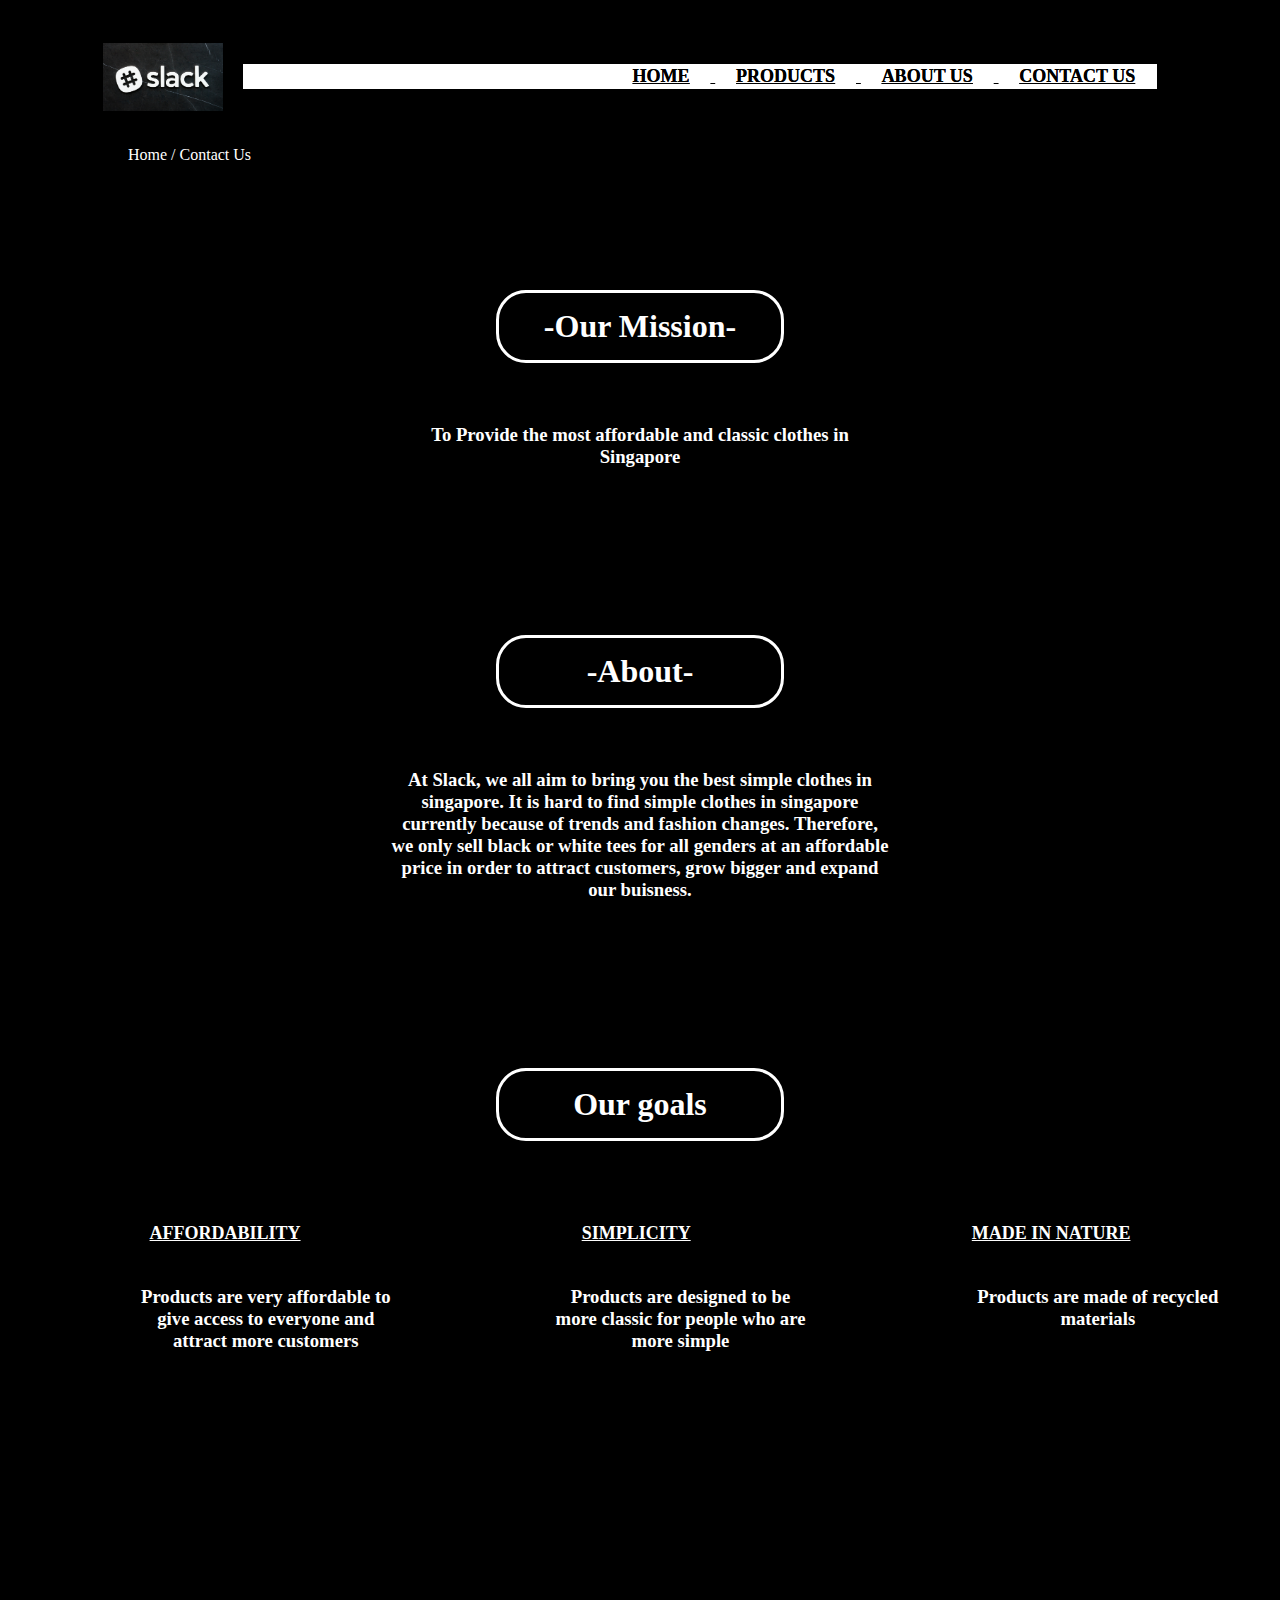
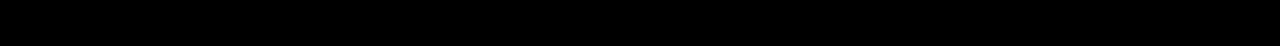
<file: aboutus.html>
<!doctype html>
<html>
<head>
<meta charset="utf-8">
<title>about us</title>
<link href="style.css" rel="stylesheet" type="text/css">
</head>

<body class="darkbackground">
	<div>
		<div class="nav">
			 <img src="logo.jpg" width="100" class="topleft">
				  <ul class="navlinks">
				    <li><a href="Index.html" >Home</a></li>
					   <li><a href="products.html" >Products</a></li>
					   <li><a href="aboutus.html" >About us</a></li>
					   <li><a href="contactus.html" >Contact us</a></li>
			
			</ul>
		</div>
	</div>
	<div class="directory">Home / Contact Us</div><br>
	<div><h1 class="aboutusmessage">-Our Mission-</h1>
	</div>
	<h3 class="aboutusgoal">To Provide the most affordable and classic clothes in Singapore</h3>
	<div><h1 class="aboutusmessage">-About-</h1>
		<h3 class="aboutusgoal">At Slack, we all aim to bring you the best simple clothes in singapore. It is hard to find simple clothes in singapore currently because of trends and fashion changes. Therefore, we only sell black or white tees for all genders at an affordable price in order to attract customers, grow bigger and expand our buisness.</h3>
	</div>
	<div><h1 class="aboutusmessage">Our goals</h1>
		<ul class="aboutusmiddletitle">
			<li class="aboutusmiddletitle">Affordability</li>
			<li class="aboutusmiddletitle">Simplicity</li>
			<li class="aboutusmiddletitle">Made in Nature</li>
		
	  </ul>
</div>
	<h3 class="aboutustext">Products are very affordable to give access to everyone and attract more customers</h3>
<h3 class="aboutustext2">Products are designed to be more classic for people who are more simple</h3>
<h3 class="aboutustext3">Products are made of recycled materials</h3>
	<div class="marginbottom"></div>



	
	
</body>
</html>
</file>
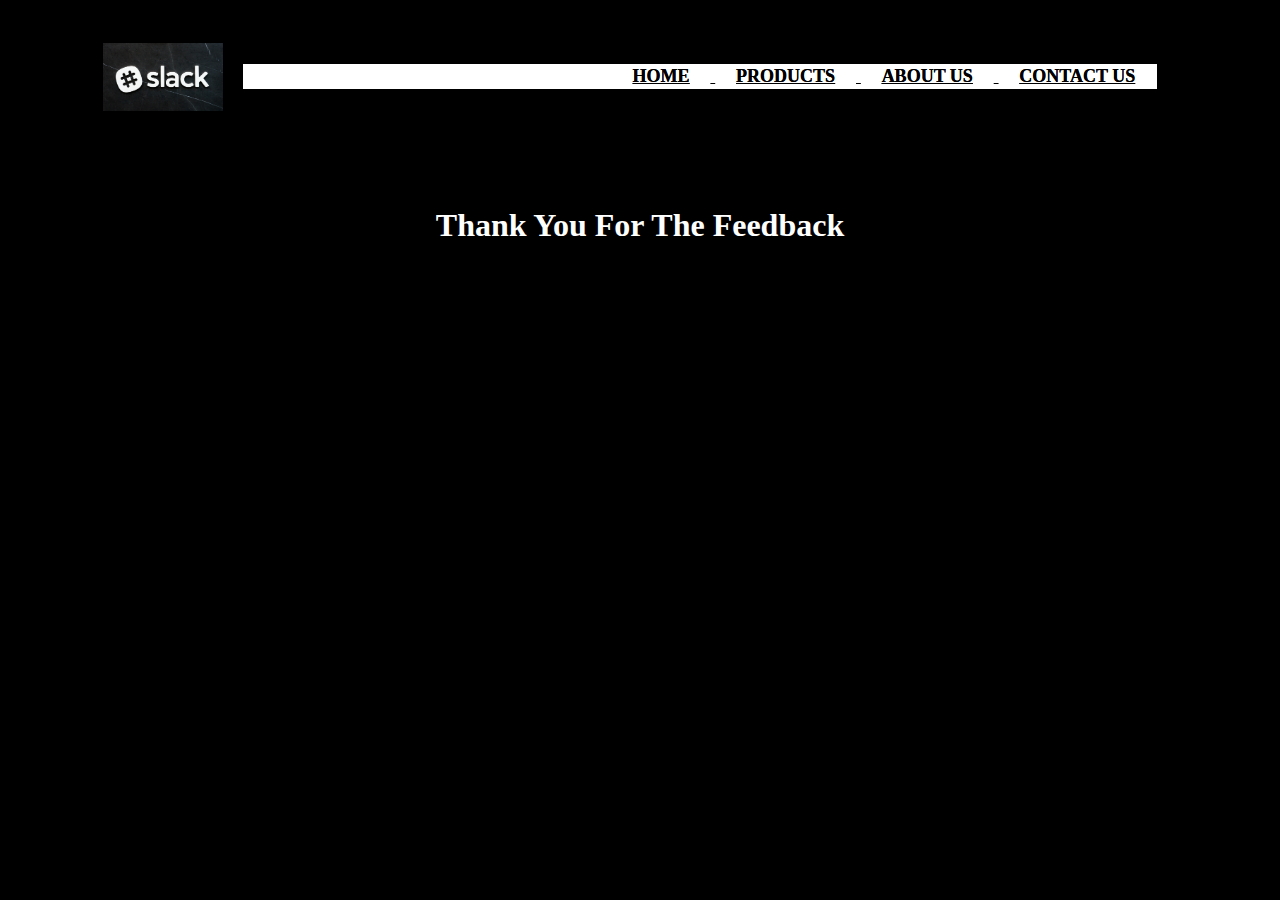
<file: aboutusform.html>
<!doctype html>
<html>
<head>
<meta charset="utf-8">
<title>contactusform</title>
<link href="style.css" rel="stylesheet" type="text/css">
</head>

<body class="darkbackground">
<div>
		<div class="nav">
			 <img src="logo.jpg" width="100" class="topleft">
				  <ul class="navlinks">
				    <li><a href="Index.html" >Home</a></li>
					   <li><a href="products.html" >Products</a></li>
					   <li><a href="aboutus.html" >About us</a></li>
					   <li><a href="contactus.html" >Contact us</a></li>
			
			</ul>
		</div>
	</div>
	<h1 class="aboutusgoal"><strong>Thank You For The Feedback</strong></h1>
</body>
</html>
</file>
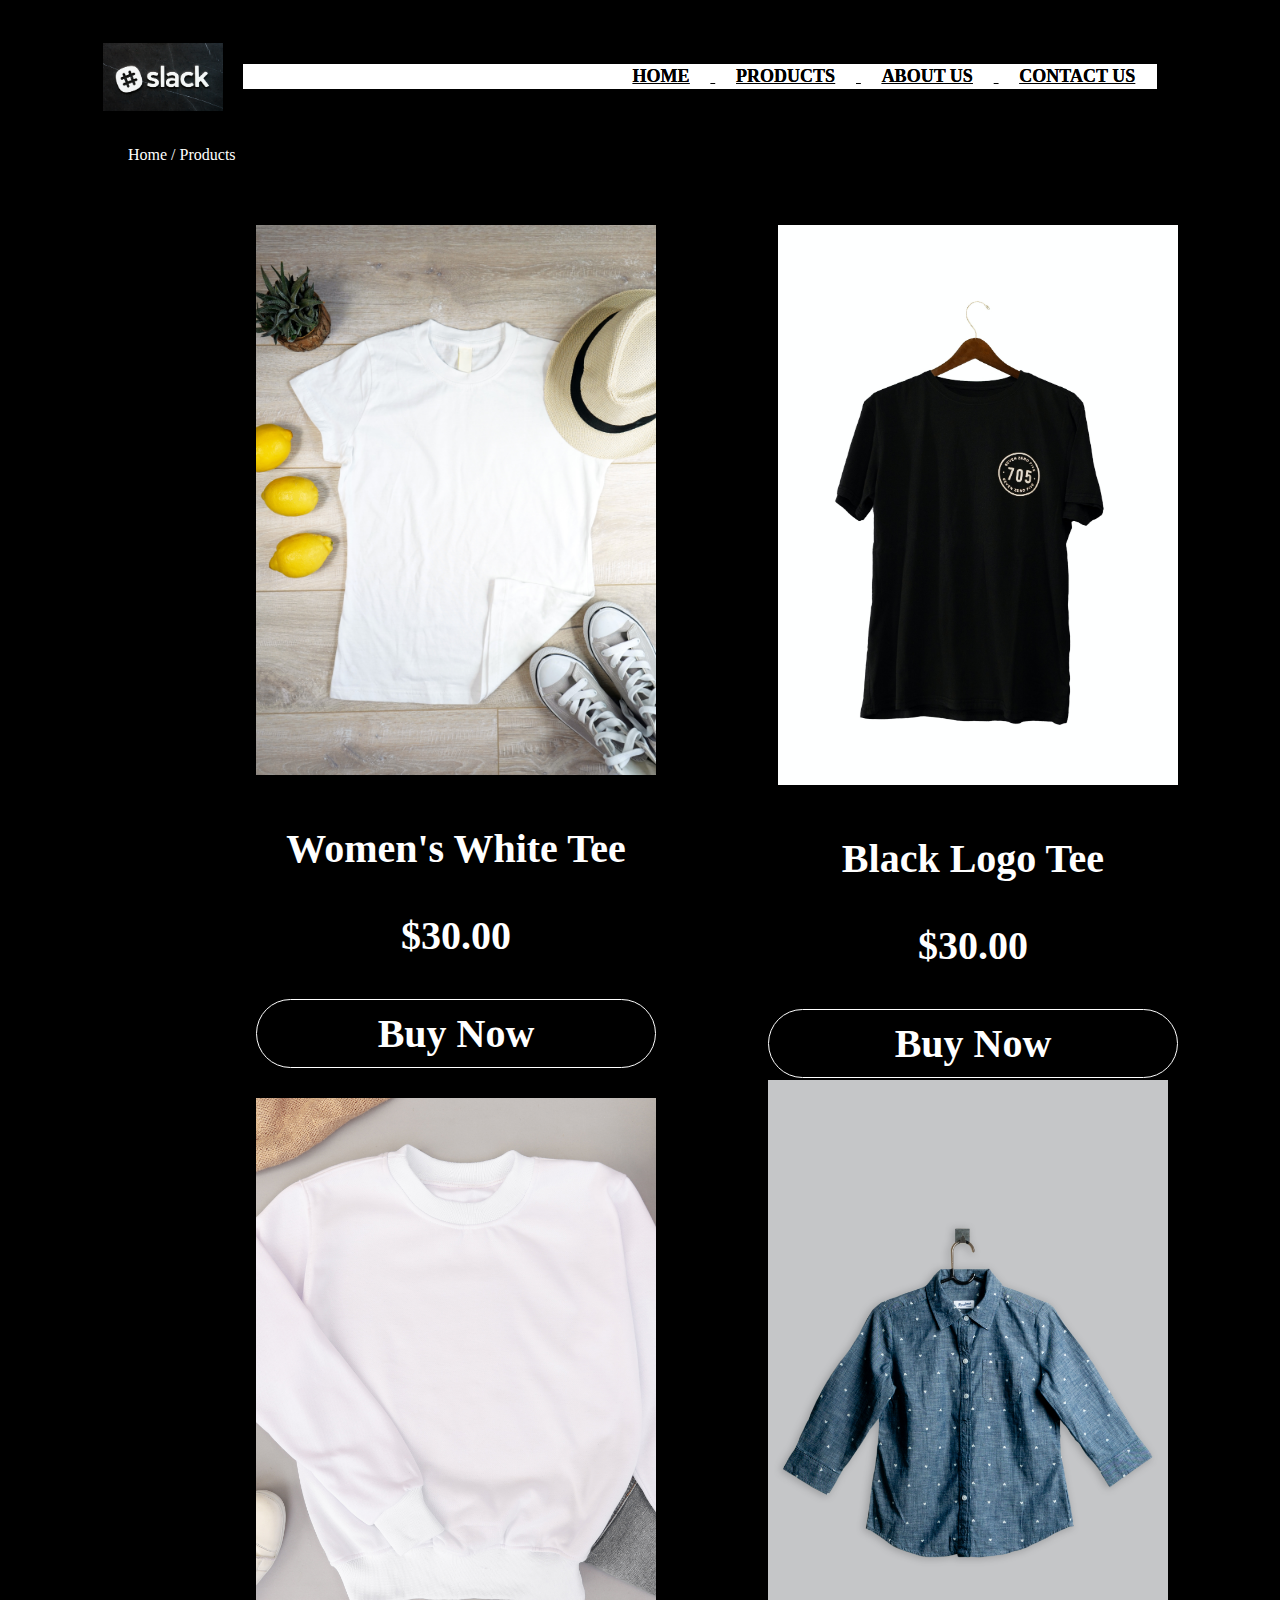
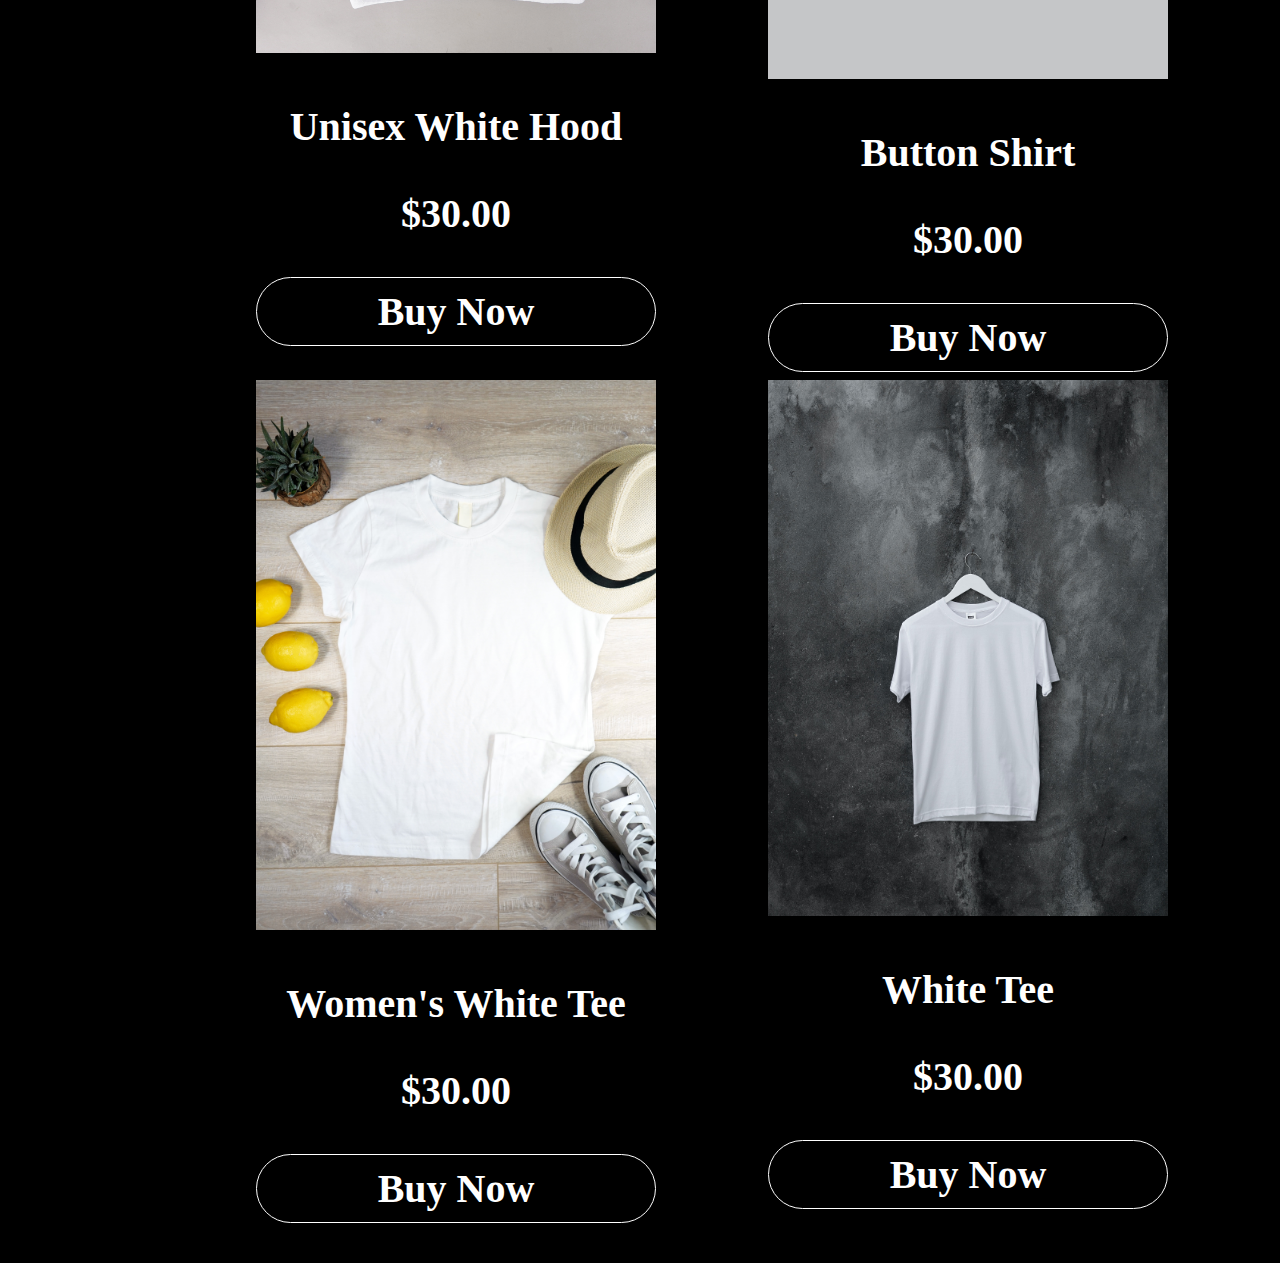
<file: products.html>
<!doctype html>
<html>
<head>
<meta charset="utf-8">
<title>products</title>
<link href="style.css" rel="stylesheet" type="text/css">
</head>

<body class="darkbackground">
	<div>
		<div class="nav">
			 <img src="logo.jpg" width="100" class="topleft">
				  <ul class="navlinks">
				    <li><a href="Index.html" >Home</a></li>
					   <li><a href="products.html" >Products</a></li>
					   <li><a href="aboutus.html" >About us</a></li>
					   <li><a href="contactus.html" >Contact us</a></li>
			
			</ul>
		</div>
</div>
	<div class="directory"> Home / Products</div>
	<div>
	<table border="0" cellpadding="0">
  <tbody class="secondproduct">
    <tr>
      <th scope="col">&nbsp;<img src="blacktee1.jpg" width="400" alt="">
		  <p>Black Logo Tee</p>
        $30.00<p class="productsbuynow">Buy Now</p></th>
      </tr>
  </tbody>
</table>
		<table border="0" cellpadding="0" class="leftpicture">
  <tbody class="firstproduct">
    <tr class="firstproduct">
      <th scope="col"><img src="whitetee2.jpg" width="400" alt=""><p>Women's White Tee</p>$30.00<p class="productsbuynow">Buy Now</p></th>
      </tr>
  </tbody>
</table>
<table border="0" cellpadding="0" class="thirdproduct">
  <tbody>
    <tr class="thirdproduct">
      <th class="thirdproduct" scope="col"><img src="whitelongsleeve2.jpg" width="400" alt=""/><p>Unisex White Hood</p>$30.00<p class="productsbuynow">Buy Now</p></th>
    </tr>
  </tbody>
</table>
<table border="0" cellpadding="0" class="fourthproduct">
  <tbody>
    <tr class="fourthproduct">
      <th class="fourthproduct" scope="col"><img src="buttonshirt1.jpg" width="400" alt=""/><p>Button Shirt</p>$30.00<p class="productsbuynow">Buy Now</p></th>
    </tr>
  </tbody>
</table>
<table border="0" cellpadding="0" class="fifthproduct">
  <tbody>
    <tr class="fifthproduct">
      <th class="fifthproduct" scope="col"><img src="whitetee1edited.jpg" width="400" alt=""/><p>White Tee</p>$30.00<p class="productsbuynow">Buy Now</p></th>
    </tr>
  </tbody>
</table>
	<table border="0" cellpadding="0" class="sixproduct">
  <tbody>
    <tr class="sixproduct">
      <th class="sixproduct" scope="col"><img src="whitetee2.jpg" width="400" alt=""/>
		  <p>Women's White Tee</p>
            $30.00<br>
	    <p class="productsbuynow">Buy Now</p></th>
    </tr>
  </tbody>
</table>
	</div>
	
	

</body>
</html>
</file>
<file: style.css>
@charset "utf-8";
/* CSS Document */
.darkbackground{background-color: #000000;}
.whitebackground{background-color:#FFFFFF;}


.indexbanner{
    background-image: url("background.jpg");
    background-size: cover;
    background-position: center;
    height: 150vh;
    opacity: 0.7;
}

.nav{width:85%;
margin:auto;
padding:35px 0;
display:flex;
align-items: center;
justify-content:space-between;
color: #000000;}

.navlinks{
    flex: 1;
    text-align: right;
    text-decoration: underline;
    color: #000000;
    text-shadow: 0px 0px #000000;
}
.navlinks a:hover{
    color: #6C6C6C;
    background-color: #000000;
}

.navlinks, ul, li{
    list-style: none;
    display: inline-block;
    margin: 0 20px;
    color: #000000;
    background-color: #FFFFFF;
    padding-top: 1px;
    padding-right: 1px;
    padding-left: 1px;
    padding-bottom: 1px;
}
.navlinks, ul, li a{
    color: #000000;
    text-transform: uppercase;
    font-family: Cambria, "Hoefler Text", "Liberation Serif", Times, "Times New Roman", serif;
    font-style: normal;
    font-variant: normal;
    font-weight: bold;
    font-size: large;
    text-decoration: underline;
}

.topleft{
    width: 120px;
    cursor: pointer;
    opacity: 1;
    font-size: medium;
}
.indexmaintext{
    color: #FFFFFF;
    position: absolute;
    top: 65%;
    left: 20%;
    transform: translate(-50%,-50%);
    text-align: center;
    font-family: Constantia, "Lucida Bright", "DejaVu Serif", Georgia, serif;
    text-decoration: overline;
}
.indextoptext{
    position: absolute;
    top: 45%;
    left: 20%;
    transform: translate(-50%,-50%);
    color: #000000;
    font-size: 40px;
    -webkit-box-shadow: 2px 2px #ffffff;
    box-shadow: 2px 2px #ffffff;
    font-weight: bold;
    text-decoration: underline;
    text-shadow: 3px 3px #ffffff;
}
.indexmiddletext{
    position: absolute;
    top: 55%;
    left: 20%;
    transform: translate(-50%,-50%);
    color: #FFFFFF;
    font-size: 40px;
    background-color: #000000;
    padding: 20px;
    text-decoration: overline;
    font-weight: bold;	
}
.indexbottomtext{
	position: absolute;
    top: 70%;
	left:50%;
	transform: translate(-50%,-50%);
	color: #FFFFFF;
	font-size: 40px;
	
}
.shopnowbutton{
    position: absolute;
    top: 130%;
    left: 50%;
    transform: translate(-50%,-50%);
    background-color: #000000;
    color: #FFFFFF;
    font-size: 25px;
    text-transform: uppercase;
    padding: 20px;
    border-radius: 30px;
    text-decoration: underline;
}
.shopnowbutton a
          {color:#FFFFFF;
	
}
.indexleftproduct{top: 80%;
	left: 55%;
	position:absolute;
	
	
}
.indexrightproduct{top: 80%;
	left: 30%;
	position:absolute;
	
	
}
.secondproduct{
    position: absolute;
	top:25%;
    left: 60%;
    color: #FFFFFF;
	font-size: 40px;
	border-collapse: collapse;}
.firstproduct{
    position: absolute;
    top: 25%;
    left: 20%;
    color: #FFFFFF;
    font-size: 40px;
    border-collapse: collapse;
}
.thirdproduct{
	position: absolute;
    top: 122%;
    left: 20%;
    color: #FFFFFF;
    font-size: 40px;
    border-collapse: collapse;
}
.fourthproduct{position: absolute;
    top: 120%;
    left: 60%;
    color: #FFFFFF;
    font-size: 40px;
    border-collapse: collapse;
	
}
.fifthproduct{
	position: absolute;
    top: 220%;
    left: 60%;
    color: #FFFFFF;
    font-size: 40px;
    border-collapse: collapse;
}
.sixproduct{
	position: absolute;
    top: 220%;
    left: 20%;
    color: #FFFFFF;
    font-size: 40px;
    border-collapse: collapse;
}
.productsbuynow{
    border: solid #FFFFFF 1px;
    border-radius: 40px;
	padding: 10px;
}
.centeralign {
	position: absolute;
	top: 20%;
    left: 10%;
	margin: 20px;
	
}
.contactcontent{
    position: absolute;
    top: 55%;
    left: 11%;
    color: #FFFFFF;
    font-size: 25px;
	padding: 10px;
		
	
}
.directory{color: #FFFFFF;
	position: absolute;
	left:10%;
	
}
.contactusname{
	   position: absolute;
    top: 63%;
    left: 12%;
    color: #FFFFFF;
    font-size: 25px;
}
.contactusbanner{ background-image: url("background.jpg");
    background-size: cover;
    background-position: center;
    height: 40vh;
    opacity: 0.7;
	margin-left: 35px;
}
 
.contactusborder{border: solid #FFFFFF 1px;
	height:50vh;
	
}
.contactusformtext{
    color: #FFFFFF;
    margin-left: 10%;
    font-size: 30px;
    text-align: left;
}
.contactussubmitbutton{
    margin-left: 85%;
    font-size: xx-large;
	color:#ffffff;
	border: solid #ffffff 4px;
	text-align: center;
	border-radius: 20px;
	max-width:10%;
	padding:10px;
	
	
}
.contactussubmitbutton a{   
	color: #ffffff;
  
	
}

.contactusinput{
	padding: 10px;
	margin:10px;
	
	
}
.contactusinputmessage{
    position: absolute;
    min-width: 40%;
    width: 40%;
	font-size: 20px;
	height: 12%;
	
  
}
.aboutusmessage{
    color: #FFFFFF;
    text-align: center;
    padding: 15px;	
	border: solid #FFFFFF 3px;
	align-content:center;
	margin-left: auto;
	margin-right: auto;
	width: 20%;
	border-radius: 30px;
	margin-top:10%;
	
}
.aboutusgoal{
	color: #FFFFFF;
	size:40px;
	text-align:center;
	padding:40px;
	max-width: 500px;
	margin-left: auto;
	margin-right: auto;
	
}
.aboutusmiddletitle{
	color:#ffffff;
	background-color: #000000;
	size:80px;
	display: flex;
	margin-left: auto;
	margin-right:auto;
	margin-top:40px;
}
.aboutustext{
    color: #ffffff;
    background-color: #000000;
    size: 80px;
    position:absolute;
    left:11%;
    margin-right: auto;
    margin-top: 40px;
    max-width: 250px;
    text-align: center;
}
.aboutustext2{
    color: #ffffff;
    background-color: #000000;
    size: 80px;
    position:absolute;
    left:43.4%;
    margin-right: auto;
    margin-top: 40px;
    max-width: 250px;
    text-align: center;
}
.aboutustext3{
    color: #ffffff;
    background-color: #000000;
    size: 80px;
    position:absolute;
    left:76%;
    margin-right: auto;
    margin-top: 40px;
    max-width: 250px;
    text-align: center;
}
.marginbottom{margin-bottom:400px;
	
}
</file>
